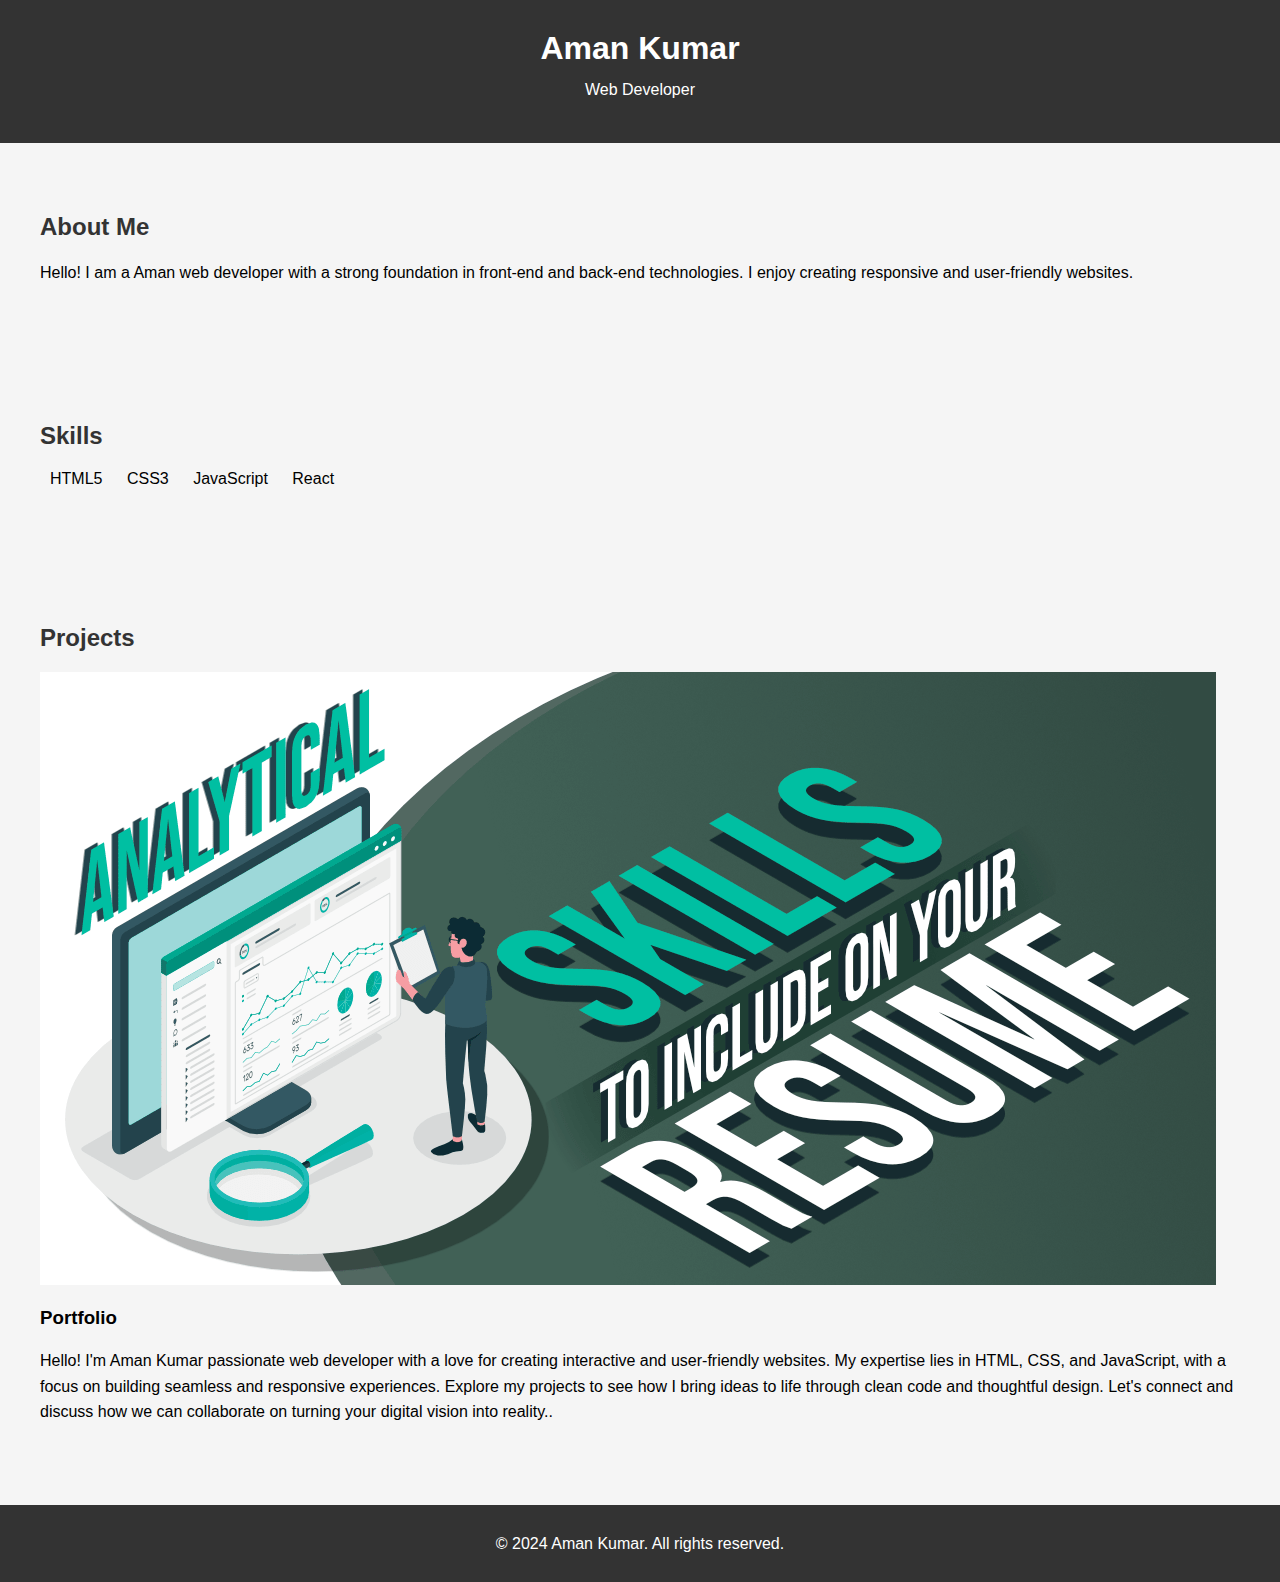
<file: Bharat Intern/Task 2/index.html>
<!DOCTYPE html>
<html lang="en">
<head>
    <meta charset="UTF-8">
    <meta name="viewport" content="width=device-width, initial-scale=1.0">
    <link rel="stylesheet" href="styles.css">
    <title>Your Name - Portfolio</title>
</head>
<body>

    <header>
        <div class="container">
            <h1>Aman Kumar</h1>
            <p>Web Developer</p>
        </div>
    </header>

    <section id="about">
        <div class="container">
            <h2>About Me</h2>
            <p>
                Hello! I am a Aman  web developer with a strong foundation in front-end and back-end technologies.
                I enjoy creating responsive and user-friendly websites.
            </p>
        </div>
    </section>

    <section id="skills">
        <div class="container">
            <h2>Skills</h2>
            <ul>
                <li>HTML5</li>
                <li>CSS3</li>
                <li>JavaScript</li>
                <li>React</li>
                <!-- Add more skills as needed -->
            </ul>
        </div>
    </section>

    <section id="projects">
        <div class="container">
            <h2>Projects</h2>
            <div class="project">
                <img src="7-Best-Analytical-Skills-to-Include-on-Your-Resume.png" alt="Project 1">
                <h3>Portfolio</h3>
                <p>Hello! I'm Aman Kumar  passionate web developer with a love for creating interactive and user-friendly websites. My expertise lies in HTML, CSS, and JavaScript, with a focus on building seamless and responsive experiences. Explore my projects to see how I bring ideas to life through clean code and thoughtful design. Let's connect and discuss how we can collaborate on turning your digital vision into reality..</p>
            </div>
            <!-- Repeat the project structure for other projects -->
        </div>
    </section>

    <footer>
        <div class="container">
            <p>&copy; 2024 Aman Kumar. All rights reserved.</p>
        </div>
    </footer>

</body>
</html>
</file>
<file: Bharat Intern/Task 2/styles.css>
body {
    margin: 0;
    padding: 0;
    font-family: 'Arial', sans-serif;
    background-color: #f5f5f5;
}

.container {
    max-width: 1200px;
    margin: 0 auto;
    padding: 0 20px;
}

header {
    background-color: #333;
    color: #fff;
    text-align: center;
    padding: 30px 0;
}

header h1 {
    margin: 0;
}

header p {
    margin: 10px 0;
}

section {
    padding: 50px 0;
}

h2 {
    color: #333;
}

p {
    line-height: 1.6;
}

ul {
    list-style: none;
    padding: 0;
}

ul li {
    display: inline-block;
    margin: 0 10px;
}

#projects .project {
    margin-bottom: 30px;
}

#projects img {
    max-width: 100%;
    height: auto;
}

footer {
    background-color: #333;
    color: #fff;
    text-align: center;
    padding: 10px 0;
}
</file>
